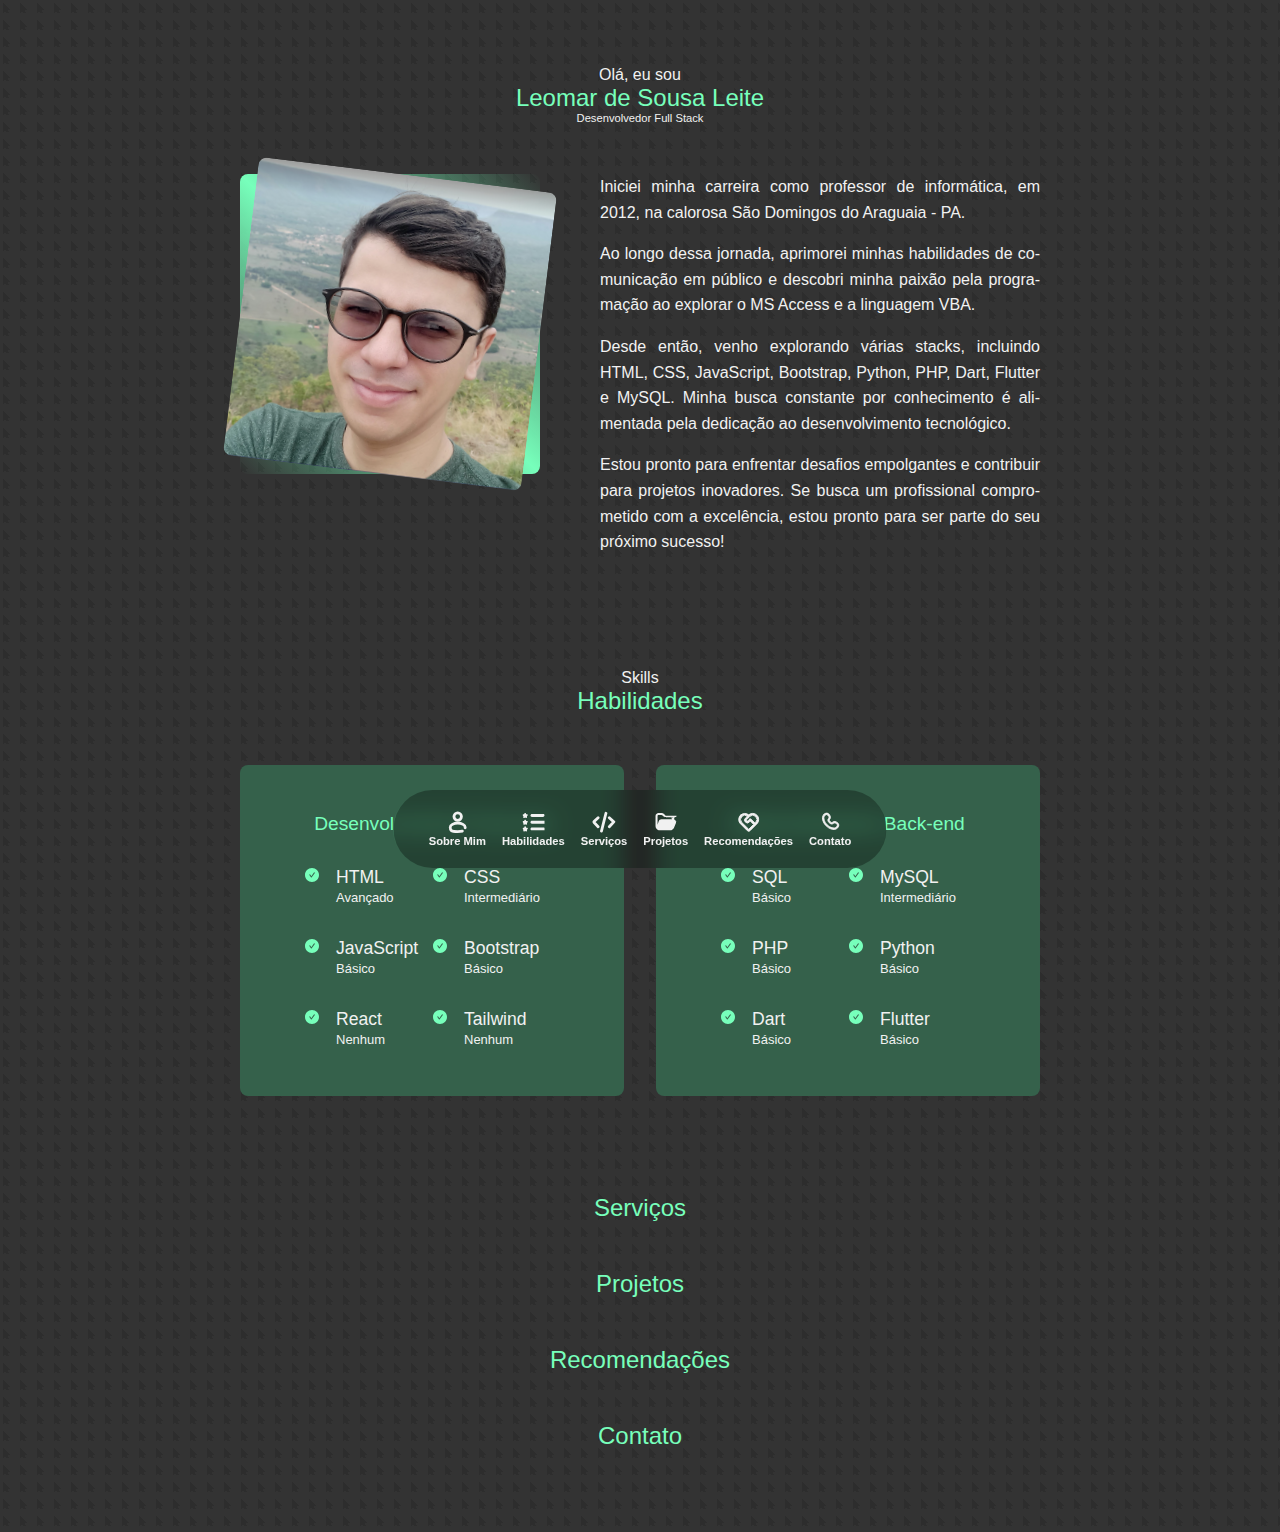
<file: public/index.html>
<!DOCTYPE html>
<html lang="pt-br">
<head>
    <meta charset="UTF-8">
    <meta name="viewport" content="width=device-width, initial-scale=1.0">
    <title>Leomar - Portifólio</title>
    <link rel="stylesheet" href="assets/css/style.css">
</head>
<body>
    <!-- Seção de Navegação -->
    <header>
        <nav>
            <ul class="menu">
                <li>
                    <a href="#sobre">
                        <div>
                            <svg stroke="currentColor" stroke-width="3" fill="none" stroke-linecap="round" width="2em" height="2em" viewBox="0 0 24 24" xmlns="http://www.w3.org/2000/svg">
                                <circle cx="12" cy="6" r="4" stroke="currentColor" stroke-width="3"/>
                                <path d="M19.9975 18C20 17.8358 20 17.669 20 17.5C20 15.0147 16.4183 13 12 13C7.58172 13 4 15.0147 4 17.5C4 19.9853 4 22 12 22C14.231 22 15.8398 21.8433 17 21.5634"/>
                            </svg>
                        </div>
                        <div>Sobre Mim</div>
                    </a>
                </li>
                <li>
                    <a href="#habilidades">
                        <div>
                            <svg stroke="none" fill="currentColor" width="2em" height="2em" xmlns:xlink="http://www.w3.org/1999/xlink" viewBox="0 0 232.688 232.688" xml:space="preserve">
                                <g id="XMLID_350_">
                                    <g id="XMLID_351_">
                                        <path id="XMLID_352_" d="M97.688,61.344h120c-8.284,0,15-6.716,15-15s-6.716-15-15-15h-120c-8.284,0-15,6.716-15,15 S89.403,61.344,97.688,61.344z"/>
                                    </g>
                                    <g id="XMLID_439_">
                                        <path id="XMLID_440_" d="M217.688,101.344h-120c-8.284,0-15,6.716-15,15s6.716,15,15,15h220c8.284,0,15-6.716,15-15    S225.972,101.344,217.688,101.344z"/>
                                    </g>
                                    <g id="XMLID_441_">
                                        <path id="XMLID_443_" d="M217.688,171.344h-120c-8.284,0-15,6.716-15,15c0,8.284,6.716,15,15,15h220c8.284,0,15-6.716,15-15    C232.688,178.06,225.972,171.344,217.688,171.344z"/>
                                    </g>
                                    <g id="XMLID_444_">
                                        <path id="XMLID_445_" d="M48.785,104.408l-9.989-1.452l-4.467-9.052c-1.264-2.56-3.87-4.181-6.726-4.181    c-2.854,0-5.462,1.621-6.726,4.181l-4.468,9.052l-9.988,1.452c-2.825,0.41-5.173,2.389-6.055,5.104    c-0.882,2.715-0.146,5.695,1.897,7.688l7.228,7.045l-1.707,9.949c-0.483,2.814,0.674,5.658,2.983,7.336    c1.307,0.95,2.853,1.433,4.409,1.433c1.193,0,2.392-0.285,3.489-0.861l8.936-4.698l8.936,4.698    c1.098,0.577,2.296,0.861,3.489,0.861c0.007,0,0.015,0,0.021,0c4.142-0.001,7.499-3.358,7.499-7.5    c0-0.629-0.077-1.241-0.223-1.825l-1.612-9.393l7.228-7.045c2.045-1.993,2.78-4.973,1.898-7.688    C53.958,106.797,51.61,104.818,48.785,104.408z"/>
                                    </g>
                                    <g id="XMLID_446_">
                                        <path id="XMLID_447_" d="M48.785,34.408l-9.989-1.452l-4.467-9.052c-1.264-2.56-3.87-4.181-6.726-4.181    c-2.854,0-5.462,1.621-6.726,4.181l-4.468,9.052l-9.988,1.452c-2.825,0.41-5.173,2.389-6.055,5.104    c-0.882,2.715-0.146,5.695,1.897,7.688l7.228,7.045l-1.707,9.949c-0.483,2.814,0.674,5.658,2.983,7.336    c1.307,0.95,2.853,1.433,4.409,1.433c1.193,0,2.392-0.285,3.489-0.861l8.936-4.698l8.936,4.698    c1.098,0.577,2.296,0.861,3.489,0.861c0.007,0,0.015,0,0.021,0c4.142,0,7.499-3.358,7.499-7.5c0-0.629-0.077-1.241-0.223-1.825    l-1.612-9.393l7.228-7.045c2.045-1.993,2.78-4.973,1.898-7.688C53.958,36.797,51.61,34.818,48.785,34.408z"/>
                                    </g>
                                    <g id="XMLID_448_">
                                        <path id="XMLID_449_" d="M48.785,174.408l-9.989-1.452l-4.467-9.052c-1.264-2.56-3.87-4.181-6.726-4.181    c-2.854,0-5.462,1.621-6.726,4.181l-4.468,9.052l-9.988,1.452c-2.825,0.41-5.173,2.389-6.055,5.104    c-0.882,2.715-0.146,5.695,1.897,7.688l7.228,7.045l-1.707,9.949c-0.483,2.814,0.674,5.658,2.983,7.336    c1.307,0.95,2.853,1.433,4.409,1.433c1.193,0,2.392-0.285,3.489-0.861l8.936-4.698l8.936,4.698    c1.098,0.577,2.296,0.861,3.489,0.861c0.007,0,0.015,0,0.021,0c4.142-0.001,7.499-3.358,7.499-7.5    c0-0.629-0.077-1.241-0.223-1.825l-1.612-9.393l7.228-7.045c2.045-1.993,2.78-4.973,1.898-7.688    C53.958,176.797,51.61,174.818,48.785,174.408z"/>
                                    </g>
                                </g>
                            </svg>
                        </div>
                        <div>Habilidades</div>
                    </a>
                </li>
                <li>
                    <a href="#servicos">
                        <div>
                            <svg stroke="currentColor" stroke-width="2.5" fill="none" stroke-linecap="round" width="2em" height="2em" viewBox="2 2 20 20" xmlns="http://www.w3.org/2000/svg">
                                <path d="M7 8L3 11.6923L7 16M17 8L21 11.6923L17 16M14 4L10 20"/>
                            </svg>
                        </div>
                        <div>Serviços</div>
                    </a>
                </li>
                <li>
                    <a href="#projetos">
                        <div>
                            <svg stroke="none" stroke-width="0" fill="currentColor" stroke-linecap="round" width="2em" height="2em" viewBox="1 1 22 22" xmlns="http://www.w3.org/2000/svg">
                                <path d="M2 6C2 4.34315 3.34315 3 5 3H7.75093C8.82997 3 9.86325 3.43595 10.6162 4.20888L9.94852 4.85927L10.6162 4.20888L11.7227 5.34484C11.911 5.53807 12.1693 5.64706 12.4391 5.64706h26.4386C18.5513 5.64706 20.281 7.28495 20.4284 9.35939C21.7878 9.88545 22.5642 11.4588 21.977 12.927L20.1542 17.4853C19.5468 19.0041 18.0759 20 16.4402 20H6C4.88522 20 3.87543 19.5427 3.15116 18.8079C2.44035 18.0867 2 17.0938 2 16V6ZM18.3829 9.17647C18.1713 8.29912 17.3812 7.64706 16.4386 7.64706h22.4391C11.6298 7.64706 10.8548 7.3201 10.2901 6.7404L9.18356 5.60444L9.89987 4.90666L9.18356 5.60444C8.80709 5.21798 8.29045 5 7.75093 5H5C4.44772 5 4 5.44772 4 6V14.4471L5.03813 11.25C5.43958 10.0136 6.59158 9.17647 7.89147 9.17647h28.3829ZM5.03034 17.7499L6.94036 11.8676C7.07417 11.4555 7.45817 11.1765 7.89147 11.1765h29.4376C19.9575 11.1765 20.3131 11.7016 20.12 12.1844L18.2972 16.7426C17.9935 17.502 17.258 18 16.4402 18H6C5.64785 18 5.31756 17.9095 5.03034 17.7499Z"/>
                            </svg>
                        </div>
                        <div>Projetos</div>
                    </a>
                </li>
                <li>
                    <a href="#recomendacoes">
                        <div>
                            <svg stroke="currentColor" stroke-width="1" fill="currentColor" stroke-linecap="round" width="2em" height="2em" viewBox="0 0 24 24" xmlns="http://www.w3.org/2000/svg">
                                <path d="M3.161 4.469a6.5 6.5 0 0 1 8.84-.328 6.5 6.5 0 0 1 9.178 9.154l-7.765 7.79a2 2 0 0 1-2.719.102l-.11-.101-7.764-7.791a6.5 6.5 0 0 1 .34-8.826zm1.414 1.414a4.5 4.5 0 0 0-.146 6.21l.146.154L12 19.672l5.303-5.304-3.535-3.535-1.06 1.06a3 3 0 1 1-4.244-4.242l2.102-2.103a4.501 4.501 0 0 0-5.837.189l-.154.146zm8.486 2.828a1 1 0 0 1 1.414 0l4.242 4.242.708-.706a4.5 4.5 0 0 0-6.211-6.51l-.153.146-3.182 3.182a1 1 0 0 0-.078 1.327l.078.087a1 1 0 0 0 1.327.078l.087-.078 1.768-1.768z"/>
                            </svg>
                        </div>
                        <div>Recomendações</div>
                    </a>
                </li>
                <li>
                    <a href="#contato">
                        <div>
                            <svg stroke="currentColor" stroke-width="1" fill="currentColor" stroke-linecap="round" width="2em" height="2em" viewBox="0 0 24 24" xmlns="http://www.w3.org/2000/svg">
                                <path d="M6.00745 3.40686C7.68752 1.72679 10.5227 1.85451 11.6925 3.95063L12.3415 5.11356C13.1054 6.48238 12.7799 8.20946 11.6616 9.34143C11.6467 9.36184 11.5677 9.47677 11.5579 9.67758C11.5454 9.93391 11.6364 10.5267 12.5548 11.4451C13.4729 12.3632 14.0656 12.4545 14.3221 12.442C14.5231 12.4322 14.6381 12.3533 14.6585 12.3383C15.7905 11.2201 17.5176 10.8945 18.8864 11.6584L20.0493 12.3075C22.1454 13.4773 22.2731 16.3124 20.5931 17.9925C19.6944 18.8911 18.4995 19.6896 17.0953 19.7429C15.0144 19.8218 11.5591 19.2844 8.13735 15.8626C4.71556 12.4408 4.17818 8.98556 4.25706 6.90463C4.3103 5.50044 5.10879 4.30552 6.00745 3.40686ZM10.3827 4.68163C9.78363 3.60828 8.17394 3.36169 7.06811 4.46752C6.29276 5.24287 5.7887 6.09868 5.75599 6.96146C5.6902 8.6968 6.11864 11.7226 9.19801 14.8019C12.2774 17.8813 15.3031 18.3097 17.0385 18.2439C17.9013 18.2112 18.7571 17.7072 19.5324 16.9318C20.6382 15.826 20.3916 14.2163 19.3183 13.6173L18.1554 12.9683C17.432 12.5645 16.4158 12.7023 15.7025 13.4156L15.7023 13.4158C15.6322 13.4858 15.1864 13.9018 14.395 13.9403C13.5847 13.9797 12.604 13.6156 11.4942 12.5058C10.384 11.3956 10.02 10.4146 10.0597 9.60423C10.0985 8.81271 10.5147 8.36711 10.5843 8.29746L10.5844 8.29743C11.2977 7.58411 11.4354 6.56797 11.0317 5.84456L10.3827 4.68163Z"/>
                            </svg>
                        </div>
                        <div>Contato</div>
                    </a>
                </li>
            </ul>
        </nav>
    </header>

    <!-- Seção Sobre Mim -->
    <section id="sobre">
        <h5>Olá, eu sou</h5>
        <h2>Leomar de Sousa Leite</h2>
        <h6>Desenvolvedor Full Stack</h6>
        <div class="container container_sobre">
            <div class="sobre">
                <div class="sobre_image">
                    <img src="assets/images/perfil.png" alt="Foto de Perfil">
                </div>
            </div>
            <div>
                <p>
                    Iniciei minha carreira como professor de informática, em 2012, na calorosa São Domingos do Araguaia - PA.
                </p>
        
                <p>
                    Ao longo dessa jornada, aprimorei minhas habilidades de comunicação em público e descobri minha paixão pela programação ao explorar o MS Access e a linguagem VBA.
                </p>
        
                <p>
                    Desde então, venho explorando várias stacks, incluindo HTML, CSS, JavaScript, Bootstrap, Python, PHP, Dart, Flutter e MySQL. Minha busca constante por conhecimento é alimentada pela dedicação ao desenvolvimento tecnológico.
                </p>
        
                <p>
                    Estou pronto para enfrentar desafios empolgantes e contribuir para projetos inovadores. Se busca um profissional comprometido com a excelência, estou pronto para ser parte do seu próximo sucesso!
                </p>
            </div>
        </div>
        
    </section>
    <!-- Seção Habilidades -->
    <section id="habilidades">
        <h5>Skills</h5>
        <h2>Habilidades</h2>
        <div class="container container_habilidades">
            <div class="habilidades habilidades_front-end">
                <h3>Desenvolvimento Front-end</h3>
                <div class="experiencia_content">
                    <article class="experiencia_detalhe">
                        <svg stroke="currentColor" fill="currentColor" stroke-width="0" viewBox="0 0 1024 1024" class="experiencia_detalhe-icon" height="1em" width="1em" xmlns="http://www.w3.org/2000/svg">
                            <path d="M512 64C264.6 64 64 264.6 64 512s200.6 448 448 448 448-200.6 448-448S759.4 64 512 64zm193.5 301.7l-210.6 292a31.8 31.8 0 0 1-51.7 0L318.5 484.9c-3.8-5.3 0-12.7 6.5-12.7h46.9c10.2 0 19.9 4.9 25.9 13.3l71.2 98.8 157.2-218c6-8.3 15.6-13.3 25.9-13.3H699c6.5 0 10.3 7.4 6.5 12.7z"></path>
                        </svg>
                        <div>
                            <h4>HTML</h4>
                            <small>Avançado</small>
                        </div>
                    </article>
                    <article class="experiencia_detalhe">
                        <svg stroke="currentColor" fill="currentColor" stroke-width="0" viewBox="0 0 1024 1024" class="experiencia_detalhe-icon" height="1em" width="1em" xmlns="http://www.w3.org/2000/svg">
                            <path d="M512 64C264.6 64 64 264.6 64 512s200.6 448 448 448 448-200.6 448-448S759.4 64 512 64zm193.5 301.7l-210.6 292a31.8 31.8 0 0 1-51.7 0L318.5 484.9c-3.8-5.3 0-12.7 6.5-12.7h46.9c10.2 0 19.9 4.9 25.9 13.3l71.2 98.8 157.2-218c6-8.3 15.6-13.3 25.9-13.3H699c6.5 0 10.3 7.4 6.5 12.7z"></path>
                        </svg>
                        <div>
                            <h4>CSS</h4>
                            <small>Intermediário</small>
                        </div>
                    </article>
                    <article class="experiencia_detalhe">
                        <svg stroke="currentColor" fill="currentColor" stroke-width="0" viewBox="0 0 1024 1024" class="experiencia_detalhe-icon" height="1em" width="1em" xmlns="http://www.w3.org/2000/svg">
                            <path d="M512 64C264.6 64 64 264.6 64 512s200.6 448 448 448 448-200.6 448-448S759.4 64 512 64zm193.5 301.7l-210.6 292a31.8 31.8 0 0 1-51.7 0L318.5 484.9c-3.8-5.3 0-12.7 6.5-12.7h46.9c10.2 0 19.9 4.9 25.9 13.3l71.2 98.8 157.2-218c6-8.3 15.6-13.3 25.9-13.3H699c6.5 0 10.3 7.4 6.5 12.7z"></path>
                        </svg>
                        <div>
                            <h4>JavaScript</h4>
                            <small>Básico</small>
                        </div>
                    </article>
                    <article class="experiencia_detalhe">
                        <svg stroke="currentColor" fill="currentColor" stroke-width="0" viewBox="0 0 1024 1024" class="experiencia_detalhe-icon" height="1em" width="1em" xmlns="http://www.w3.org/2000/svg">
                            <path d="M512 64C264.6 64 64 264.6 64 512s200.6 448 448 448 448-200.6 448-448S759.4 64 512 64zm193.5 301.7l-210.6 292a31.8 31.8 0 0 1-51.7 0L318.5 484.9c-3.8-5.3 0-12.7 6.5-12.7h46.9c10.2 0 19.9 4.9 25.9 13.3l71.2 98.8 157.2-218c6-8.3 15.6-13.3 25.9-13.3H699c6.5 0 10.3 7.4 6.5 12.7z"></path>
                        </svg>
                        <div>
                            <h4>Bootstrap</h4>
                            <small>Básico</small>
                        </div>
                    </article>
                    <article class="experiencia_detalhe">
                        <svg stroke="currentColor" fill="currentColor" stroke-width="0" viewBox="0 0 1024 1024" class="experiencia_detalhe-icon" height="1em" width="1em" xmlns="http://www.w3.org/2000/svg">
                            <path d="M512 64C264.6 64 64 264.6 64 512s200.6 448 448 448 448-200.6 448-448S759.4 64 512 64zm193.5 301.7l-210.6 292a31.8 31.8 0 0 1-51.7 0L318.5 484.9c-3.8-5.3 0-12.7 6.5-12.7h46.9c10.2 0 19.9 4.9 25.9 13.3l71.2 98.8 157.2-218c6-8.3 15.6-13.3 25.9-13.3H699c6.5 0 10.3 7.4 6.5 12.7z"></path>
                        </svg>
                        <div>
                            <h4>React</h4>
                            <small>Nenhum</small>
                        </div>
                    </article>
                    <article class="experiencia_detalhe">
                        <svg stroke="currentColor" fill="currentColor" stroke-width="0" viewBox="0 0 1024 1024" class="experiencia_detalhe-icon" height="1em" width="1em" xmlns="http://www.w3.org/2000/svg">
                            <path d="M512 64C264.6 64 64 264.6 64 512s200.6 448 448 448 448-200.6 448-448S759.4 64 512 64zm193.5 301.7l-210.6 292a31.8 31.8 0 0 1-51.7 0L318.5 484.9c-3.8-5.3 0-12.7 6.5-12.7h46.9c10.2 0 19.9 4.9 25.9 13.3l71.2 98.8 157.2-218c6-8.3 15.6-13.3 25.9-13.3H699c6.5 0 10.3 7.4 6.5 12.7z"></path>
                        </svg>
                        <div>
                            <h4>Tailwind</h4>
                            <small>Nenhum</small>
                        </div>
                    </article>
                </div>
                
            </div>
            <div class="habilidades habilidades_back-end">
                <h3>Desenvolvimento Back-end</h3>
                <div  class="experiencia_content">
                    <article class="experiencia_detalhe">
                        <svg stroke="currentColor" fill="currentColor" stroke-width="0" viewBox="0 0 1024 1024" class="experiencia_detalhe-icon" height="1em" width="1em" xmlns="http://www.w3.org/2000/svg">
                            <path d="M512 64C264.6 64 64 264.6 64 512s200.6 448 448 448 448-200.6 448-448S759.4 64 512 64zm193.5 301.7l-210.6 292a31.8 31.8 0 0 1-51.7 0L318.5 484.9c-3.8-5.3 0-12.7 6.5-12.7h46.9c10.2 0 19.9 4.9 25.9 13.3l71.2 98.8 157.2-218c6-8.3 15.6-13.3 25.9-13.3H699c6.5 0 10.3 7.4 6.5 12.7z"></path>
                        </svg>
                        <div>
                            <h4>SQL</h4>
                            <small>Básico</small>
                        </div>
                    </article>
                    <article class="experiencia_detalhe">
                        <svg stroke="currentColor" fill="currentColor" stroke-width="0" viewBox="0 0 1024 1024" class="experiencia_detalhe-icon" height="1em" width="1em" xmlns="http://www.w3.org/2000/svg">
                            <path d="M512 64C264.6 64 64 264.6 64 512s200.6 448 448 448 448-200.6 448-448S759.4 64 512 64zm193.5 301.7l-210.6 292a31.8 31.8 0 0 1-51.7 0L318.5 484.9c-3.8-5.3 0-12.7 6.5-12.7h46.9c10.2 0 19.9 4.9 25.9 13.3l71.2 98.8 157.2-218c6-8.3 15.6-13.3 25.9-13.3H699c6.5 0 10.3 7.4 6.5 12.7z"></path>
                        </svg>
                        <div>
                            <h4>MySQL</h4>
                            <small>Intermediário</small>
                        </div>
                    </article>
                    <article class="experiencia_detalhe">
                        <svg stroke="currentColor" fill="currentColor" stroke-width="0" viewBox="0 0 1024 1024" class="experiencia_detalhe-icon" height="1em" width="1em" xmlns="http://www.w3.org/2000/svg">
                            <path d="M512 64C264.6 64 64 264.6 64 512s200.6 448 448 448 448-200.6 448-448S759.4 64 512 64zm193.5 301.7l-210.6 292a31.8 31.8 0 0 1-51.7 0L318.5 484.9c-3.8-5.3 0-12.7 6.5-12.7h46.9c10.2 0 19.9 4.9 25.9 13.3l71.2 98.8 157.2-218c6-8.3 15.6-13.3 25.9-13.3H699c6.5 0 10.3 7.4 6.5 12.7z"></path>
                        </svg>
                        <div>
                            <h4>PHP</h4>
                            <small>Básico</small>
                        </div>
                    </article>
                    <article class="experiencia_detalhe">
                        <svg stroke="currentColor" fill="currentColor" stroke-width="0" viewBox="0 0 1024 1024" class="experiencia_detalhe-icon" height="1em" width="1em" xmlns="http://www.w3.org/2000/svg">
                            <path d="M512 64C264.6 64 64 264.6 64 512s200.6 448 448 448 448-200.6 448-448S759.4 64 512 64zm193.5 301.7l-210.6 292a31.8 31.8 0 0 1-51.7 0L318.5 484.9c-3.8-5.3 0-12.7 6.5-12.7h46.9c10.2 0 19.9 4.9 25.9 13.3l71.2 98.8 157.2-218c6-8.3 15.6-13.3 25.9-13.3H699c6.5 0 10.3 7.4 6.5 12.7z"></path>
                        </svg>
                        <div>
                            <h4>Python</h4>
                            <small>Básico</small>
                        </div>
                    </article>
                    <article class="experiencia_detalhe">
                        <svg stroke="currentColor" fill="currentColor" stroke-width="0" viewBox="0 0 1024 1024" class="experiencia_detalhe-icon" height="1em" width="1em" xmlns="http://www.w3.org/2000/svg">
                            <path d="M512 64C264.6 64 64 264.6 64 512s200.6 448 448 448 448-200.6 448-448S759.4 64 512 64zm193.5 301.7l-210.6 292a31.8 31.8 0 0 1-51.7 0L318.5 484.9c-3.8-5.3 0-12.7 6.5-12.7h46.9c10.2 0 19.9 4.9 25.9 13.3l71.2 98.8 157.2-218c6-8.3 15.6-13.3 25.9-13.3H699c6.5 0 10.3 7.4 6.5 12.7z"></path>
                        </svg>
                        <div>
                            <h4>Dart</h4>
                            <small>Básico</small>
                        </div>
                    </article>
                    <article class="experiencia_detalhe">
                        <svg stroke="currentColor" fill="currentColor" stroke-width="0" viewBox="0 0 1024 1024" class="experiencia_detalhe-icon" height="1em" width="1em" xmlns="http://www.w3.org/2000/svg">
                            <path d="M512 64C264.6 64 64 264.6 64 512s200.6 448 448 448 448-200.6 448-448S759.4 64 512 64zm193.5 301.7l-210.6 292a31.8 31.8 0 0 1-51.7 0L318.5 484.9c-3.8-5.3 0-12.7 6.5-12.7h46.9c10.2 0 19.9 4.9 25.9 13.3l71.2 98.8 157.2-218c6-8.3 15.6-13.3 25.9-13.3H699c6.5 0 10.3 7.4 6.5 12.7z"></path>
                        </svg>
                        <div>
                            <h4>Flutter</h4>
                            <small>Básico</small>
                        </div>
                    </article>
                </div>
            </div>
        </div>
    </section>

    <!-- Seção Serviços -->
    <section id="servicos">
        <h2>Serviços</h2>
    </section>

    <!-- Seção Projetos -->
    <section id="projetos">
        <h2>Projetos</h2>
    </section>

    <!-- Seção Recomendações -->
    <section id="recomendacoes">
        <h2>Recomendações</h2>
    </section>

    <!-- Seção Contato -->
    <section id="contato">
        <h2>Contato</h2>
    </section>

    <script src="assets/js/main.js"></script>
</body>
</html>
</file>
<file: public/assets/css/style.css>
/* Reset CSS */
html, body, div, span, applet, object, iframe, h1, h2, h3, h4, h5, h6, p, blockquote, pre, a, abbr, acronym, address, big, cite, code, del, dfn, em, img, ins, kbd, q, s, samp, small, strike, strong, sub, sup, tt, var, b, u, i, center, dl, dt, dd, ol, ul, li, fieldset, form, label, legend, table, caption, tbody, tfoot, thead, tr, th, td, article, aside, canvas, details, embed, figure, figcaption, footer, header, hgroup, menu, nav, output, ruby, section, summary, time, mark, audio, video {
	margin: 0;
	padding: 0;
	border: 0;
	font-size: 100%;
	font: inherit;
	vertical-align: baseline;
}

/* Removendo list-style para listas */
ul, ol {
    list-style: none;
}

/* Box-sizing border-box */
*, *::before, *::after {
    box-sizing: border-box;
}

/* Reset CSS */


body{
    font-family: 'Trebuchet MS', sans-serif;
    background-color: #333;
    color: #f1f1f1;
    max-width: 800px;
    margin: 50px auto;
    text-align: justify;
    word-wrap: break-word;
    word-break:normal;
    hyphens: auto;
    padding: 0;
    box-sizing: border-box;
    background-image: url([data-uri])
}

header {
    /* background-color: #333; */
    /* padding: 1rem; */
    text-align: center;
    position: fixed;
}

nav {
    display: block;
    gap: 1rem;
    justify-content: center;
    backdrop-filter: blur(12px);
    background-color: #00000050;
    border-radius: 3rem;
    padding: 0.7rem 1.7rem;
    position: fixed;
    bottom: 2rem;
    width: max-content;
    /* border: #77ffbb4f solid 0.1rem; */
    left: 50%;
    transform: translateX(-50%);

}

ul {
    list-style-type: none;
    margin: 0;
    padding: 0;
    display: flex;
}

li {
    /* margin-right: 20px; */
    margin: 0.6rem 0.5rem;
}

a {
    text-decoration: none;
    color: #f1f1f1;
    font-weight: bold;
    font-size: 0.7rem;
    text-align: center;
    transition: color 0.3s ease;
}

a:hover {
    color: #77ffbb;
}

.active{
    color: #77ffbb;
}

/* .icon{
    height: auto;
    width: 25px;

} */

/* Estilos para telas pequenas (dispositivos móveis) */
@media screen and (max-width: 768px) {
    nav {
        flex-direction: column;
        align-items: center;
    }

    li {
        margin: 10px 0;
    }
}


/* Estilos para as Seções, Títulos e Parágrafos */

section {
    padding: 1rem 0 2rem 0;
}

h2 {
    color: #77ffbb;
    font-size: 1.5rem;
    text-align: center;
    /* margin-bottom: 20px; */
}

h3{
    color: #77ffbb;
    font-size: 1.2rem;
    text-align: center;
}

h4{
    font-size: 1.1rem;
}

h5{
    text-align: center;
    font-size: 1rem;
}

h6{
    text-align: center;
    font-size: 0.7rem;
}

p {
    color: #f1f1f1;
    font-size: 1rem;
    /* font-weight: 200; */
    line-height: 1.6;
    padding: 0 0 1rem 0;
}

.container{
    margin: 50px auto;
}

.container_sobre{
    display: grid;
    gap: 15%;
    grid-template-columns: 30% 55%;
}

.sobre{
    background:linear-gradient(45deg,transparent,#77ffbb,transparent);
    border-radius: 0.5rem;
    height: 300px;
    width: 300px;
    display: grid;
    place-items: center;
}

.sobre_image{
    border-radius: 0.5rem;
    overflow: hidden;
    transition: 500ms;
    transform: rotate(7deg);
}
img{
    width: 100%;
    display: block;
    object-fit: cover;
}

.container_habilidades{
    display: grid;
    gap: 2rem;
    grid-template-columns: 1fr 1fr;
}

.experiencia_content{
    display: grid;
    grid-template-columns: 1fr 1fr;
    row-gap: 2rem;
    margin: 2rem;
}

.habilidades{
    padding: 3rem 2rem 1rem 2rem;
    background-color: #35614b;
    border-radius: 0.5rem;
}

.experiencia_detalhe-icon{
    color: #77ffbb;
}

.experiencia_detalhe{
    display: flex;
    gap: 1rem;
}

small{
    font-size: small;
    
}
</file>
